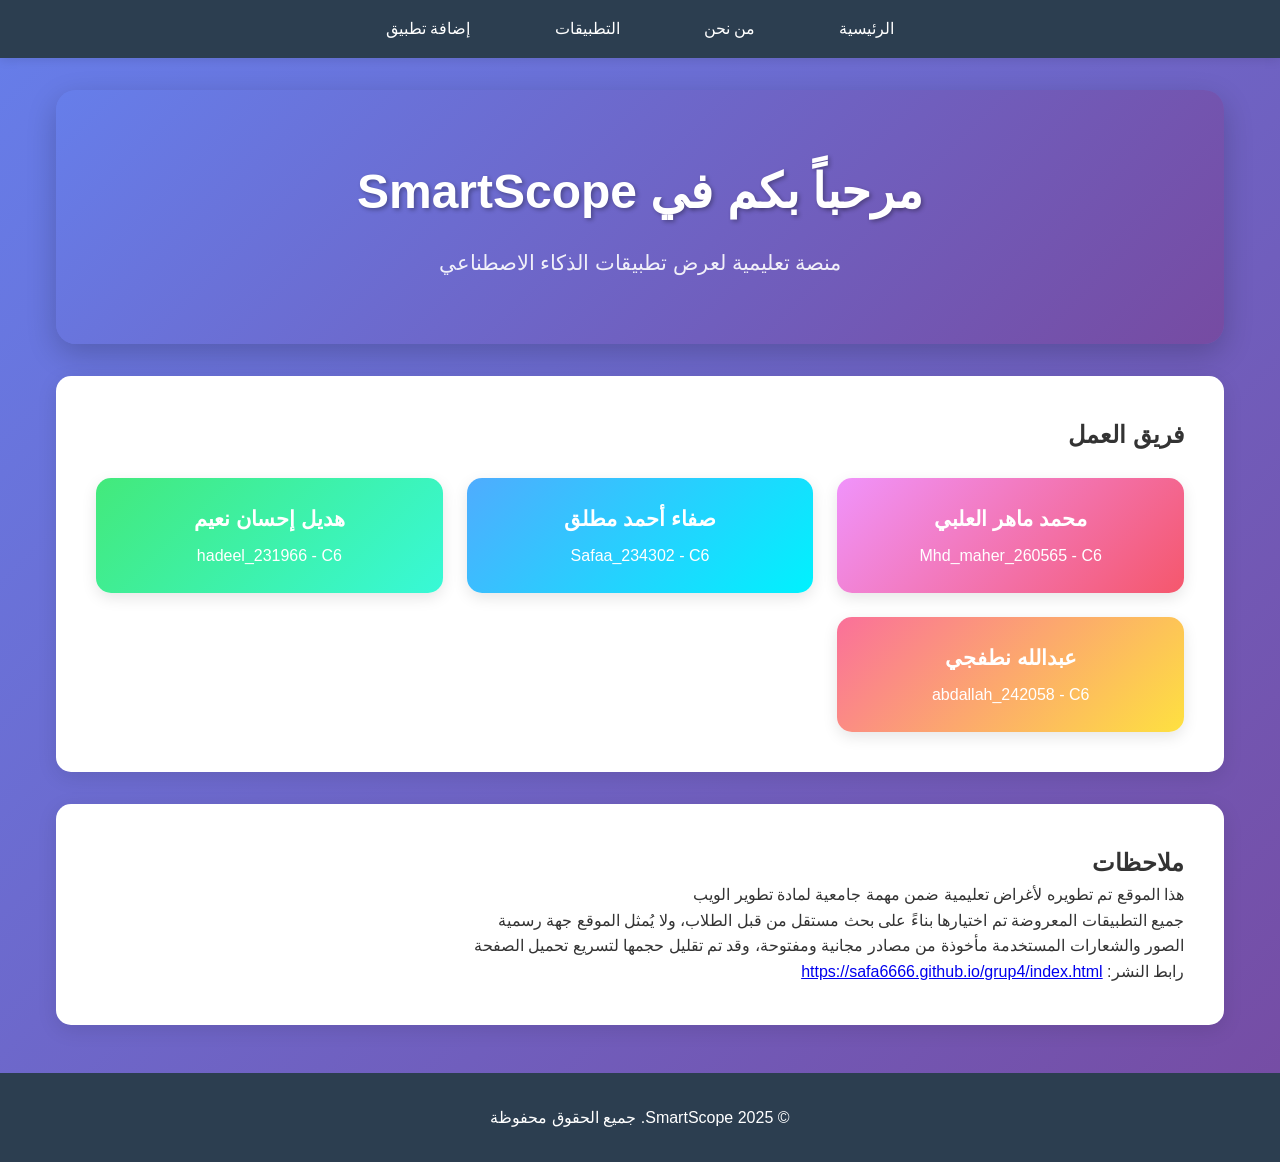
<file: index.html>
<!DOCTYPE html>
<html lang="ar" dir="rtl">
<head>
    <meta charset="UTF-8">
    <meta name="viewport" content="width=device-width, initial-scale=1.0">
    <title>SmartScope - الرئيسية</title>
    <link rel="stylesheet" href="style.css">
</head>
<body>
    <header>
        <nav>
            <ul>
                <li><a href="index.html">الرئيسية</a></li>
                <li><a href="aboutus.html">من نحن</a></li>
                <li><a href="apps.html">التطبيقات</a></li>
                <li><a href="add_app.html">إضافة تطبيق</a></li>
            </ul>
        </nav>
    </header>

    <main>
        <section class="hero">
            <h1>مرحباً بكم في SmartScope</h1>
            <p>منصة تعليمية لعرض تطبيقات الذكاء الاصطناعي</p>
        </section>

        <section class="team-info">
            <h2>فريق العمل</h2>
            <div class="students">
                <div class="student">
                    <h3>محمد ماهر العلبي</h3>
                    <p>Mhd_maher_260565 - C6</p>
                </div>
                <div class="student">
                    <h3>صفاء أحمد مطلق</h3>
                    <p>Safaa_234302 - C6</p>
                </div>
                <div class="student">
                    <h3>هديل إحسان نعيم</h3>
                    <p>hadeel_231966 - C6</p>
                </div>
                <div class="student">
                    <h3>عبدالله نطفجي</h3>
                    <p>abdallah_242058 - C6</p>
                </div>
            </div>
        </section>

        <section class="notes">
            <h2>ملاحظات</h2>
            <p>هذا الموقع تم تطويره لأغراض تعليمية ضمن مهمة جامعية لمادة تطوير الويب</p>
            <p>جميع التطبيقات المعروضة تم اختيارها بناءً على بحث مستقل من قبل الطلاب، ولا يُمثل الموقع جهة رسمية</p>
            <p>الصور والشعارات المستخدمة مأخوذة من مصادر مجانية ومفتوحة، وقد تم تقليل حجمها لتسريع تحميل الصفحة</p>
               <p>رابط النشر: <a href="#" id="deployLink">https://safa6666.github.io/grup4/index.html</a></p>
        </section>
    </main>

    <footer>
        <p>&copy; 2025 SmartScope. جميع الحقوق محفوظة</p>
    </footer>

    <script src="https://code.jquery.com/jquery-3.6.0.min.js"></script>
    <script src="myFunctions.js"></script>
</body>
</html>
</file>
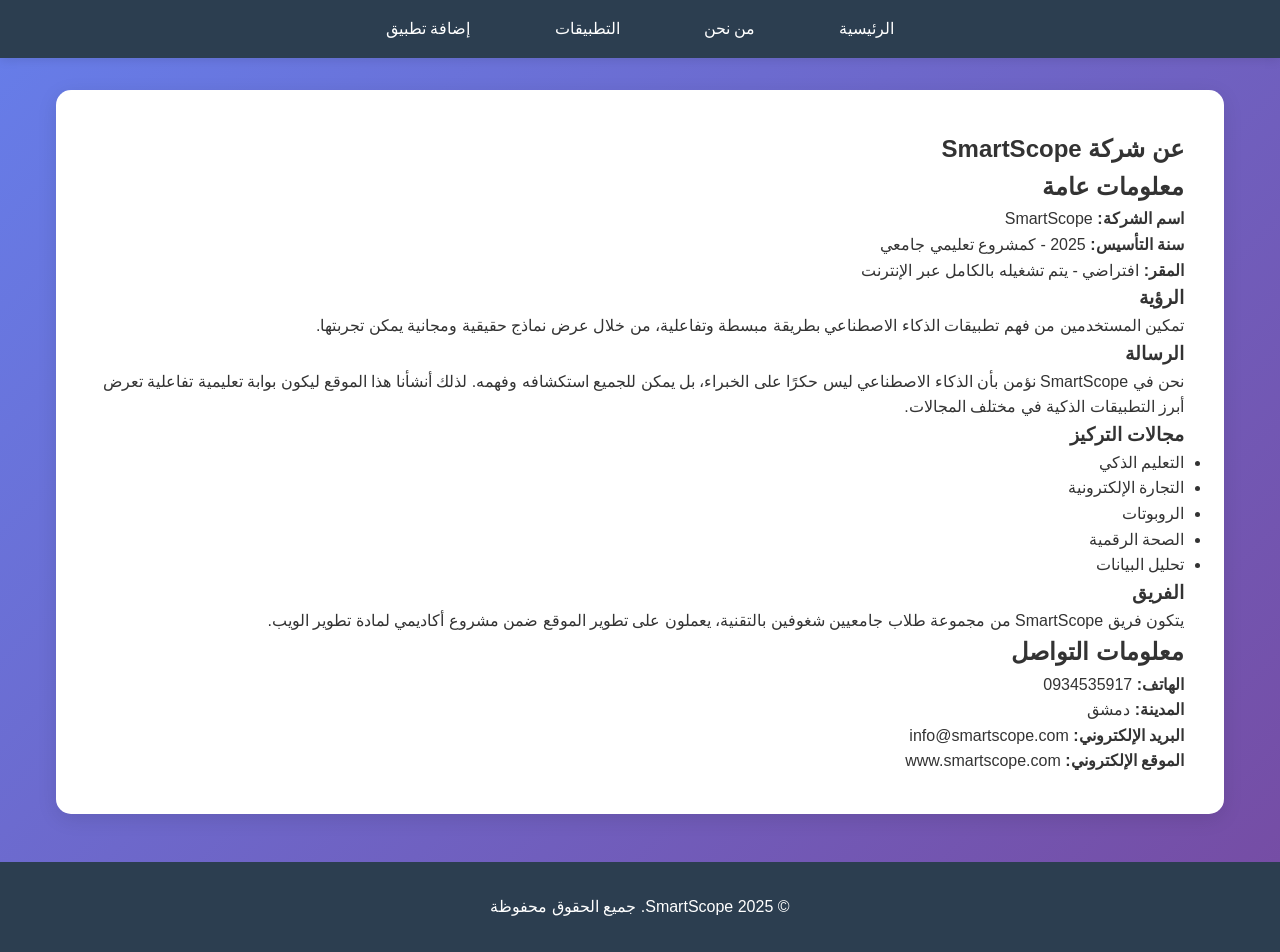
<file: aboutus.html>
<!DOCTYPE html>
<html lang="ar" dir="rtl">
<head>
    <meta charset="UTF-8">
    <meta name="viewport" content="width=device-width, initial-scale=1.0">
    <title>SmartScope - من نحن</title>
    <link rel="stylesheet" href="style.css">
</head>
<body>
    <header>
        <nav>
            <ul>
                <li><a href="index.html">الرئيسية</a></li>
                <li><a href="aboutus.html">من نحن</a></li>
                <li><a href="apps.html">التطبيقات</a></li>
                <li><a href="add_app.html">إضافة تطبيق</a></li>
            </ul>
        </nav>
    </header>

    <main>
        <section class="about-company">
            <h1>عن شركة SmartScope</h1>
            
            <div class="company-info">
                <h2>معلومات عامة</h2>
                <p><strong>اسم الشركة:</strong> SmartScope</p>
                <p><strong>سنة التأسيس:</strong> 2025 - كمشروع تعليمي جامعي</p>
                <p><strong>المقر:</strong> افتراضي - يتم تشغيله بالكامل عبر الإنترنت</p>
                
                <h3>الرؤية</h3>
                <p>تمكين المستخدمين من فهم تطبيقات الذكاء الاصطناعي بطريقة مبسطة وتفاعلية، من خلال عرض نماذج حقيقية ومجانية يمكن تجربتها.</p>
                
                <h3>الرسالة</h3>
                <p>نحن في SmartScope نؤمن بأن الذكاء الاصطناعي ليس حكرًا على الخبراء، بل يمكن للجميع استكشافه وفهمه. لذلك أنشأنا هذا الموقع ليكون بوابة تعليمية تفاعلية تعرض أبرز التطبيقات الذكية في مختلف المجالات.</p>
                
                <h3>مجالات التركيز</h3>
                <ul>
                    <li>التعليم الذكي</li>
                    <li>التجارة الإلكترونية</li>
                    <li>الروبوتات</li>
                    <li>الصحة الرقمية</li>
                    <li>تحليل البيانات</li>
                </ul>

                <h3>الفريق</h3>
                <p>يتكون فريق SmartScope من مجموعة طلاب جامعيين شغوفين بالتقنية، يعملون على تطوير الموقع ضمن مشروع أكاديمي لمادة تطوير الويب.</p>
            </div>

            <div class="contact-info">
                <h2>معلومات التواصل</h2>
                <p><strong>الهاتف:</strong> 0934535917</p>
                <p><strong>المدينة:</strong> دمشق</p>
                <p><strong>البريد الإلكتروني:</strong> info@smartscope.com</p>
                <p><strong>الموقع الإلكتروني:</strong> www.smartscope.com</p>
            </div>
        </section>
    </main>

    <footer>
        <p>&copy; 2025 SmartScope. جميع الحقوق محفوظة</p>
    </footer>

    <script src="https://code.jquery.com/jquery-3.6.0.min.js"></script>
    <script src="myFunctions.js"></script>
</body>
</html>
</file>
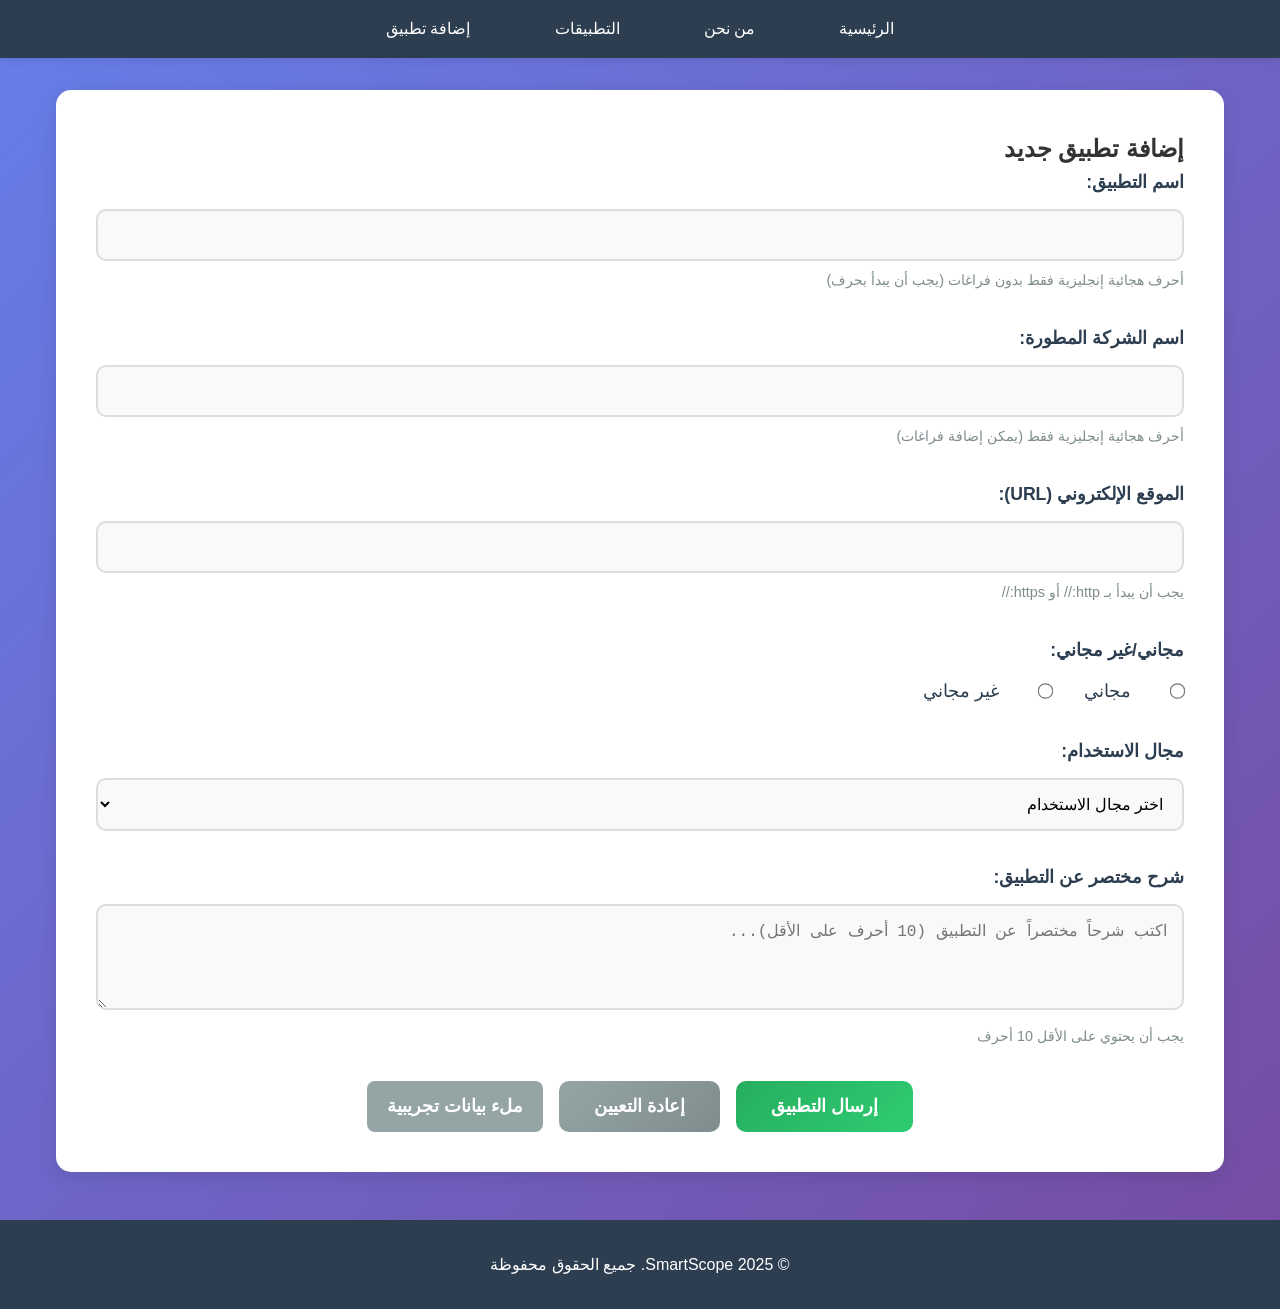
<file: add_app.html>
<!DOCTYPE html>
<html lang="ar" dir="rtl">
<head>
    <meta charset="UTF-8">
    <meta name="viewport" content="width=device-width, initial-scale=1.0">
    <title>SmartScope - إضافة تطبيق</title>
    <link rel="stylesheet" href="style.css">
</head>
<body>
    <header>
        <nav>
            <ul>
                <li><a href="index.html">الرئيسية</a></li>
                <li><a href="aboutus.html">من نحن</a></li>
                <li><a href="apps.html">التطبيقات</a></li>
                <li><a href="add_app.html">إضافة تطبيق</a></li>
            </ul>
        </nav>
    </header>

    <main>
        <section class="add-app-section">
            <h1>إضافة تطبيق جديد</h1>
            
            <form id="appForm">
                <div class="form-group">
                    <label for="appName">اسم التطبيق:</label>
                    <input type="text" id="appName" name="appName" required>
                    <small>أحرف هجائية إنجليزية فقط بدون فراغات (يجب أن يبدأ بحرف)</small>
                </div>

                <div class="form-group">
                    <label for="companyName">اسم الشركة المطورة:</label>
                    <input type="text" id="companyName" name="companyName" required>
                    <small>أحرف هجائية إنجليزية فقط (يمكن إضافة فراغات)</small>
                </div>

                <div class="form-group">
                    <label for="website">الموقع الإلكتروني (URL):</label>
                    <input type="url" id="website" name="website" required>
                    <small>يجب أن يبدأ بـ http:// أو https://</small>
                </div>

                <div class="form-group">
                    <label>مجاني/غير مجاني:</label>
                    <div class="radio-group">
                        <input type="radio" id="free" name="pricing" value="مجاني" required>
                        <label for="free">مجاني</label>
                        
                        <input type="radio" id="paid" name="pricing" value="غير مجاني">
                        <label for="paid">غير مجاني</label>
                    </div>
                </div>

                <div class="form-group">
                    <label for="category">مجال الاستخدام:</label>
                    <select id="category" name="category" required>
                        <option value="">اختر مجال الاستخدام</option>
                        <option value="Education">Education</option>
                        <option value="E-Commerce">E-Commerce</option>
                        <option value="Robotics">Robotics</option>
                        <option value="Healthcare">Healthcare</option>
                        <option value="Design">Design</option>
                        <option value="Finance">Finance</option>
                        <option value="Entertainment">Entertainment</option>
                    </select>
                </div>

                <div class="form-group">
                    <label for="description">شرح مختصر عن التطبيق:</label>
                    <textarea id="description" name="description" rows="4" required placeholder="اكتب شرحاً مختصراً عن التطبيق (10 أحرف على الأقل)..."></textarea>
                    <small>يجب أن يحتوي على الأقل 10 أحرف</small>
                </div>

                <div class="form-buttons">
                    <button type="submit" id="submitBtn">إرسال التطبيق</button>
                    <button type="reset" id="resetBtn">إعادة التعيين</button>
                    <button type="button" id="testBtn" class="btn-secondary">ملء بيانات تجريبية</button>
                </div>
            </form>
        </section>
    </main>

    <footer>
        <p>&copy; 2025 SmartScope. جميع الحقوق محفوظة</p>
    </footer>

    <script src="https://code.jquery.com/jquery-3.6.0.min.js"></script>
    <script src="myFunctions.js"></script>
</body>
</html>
</file>
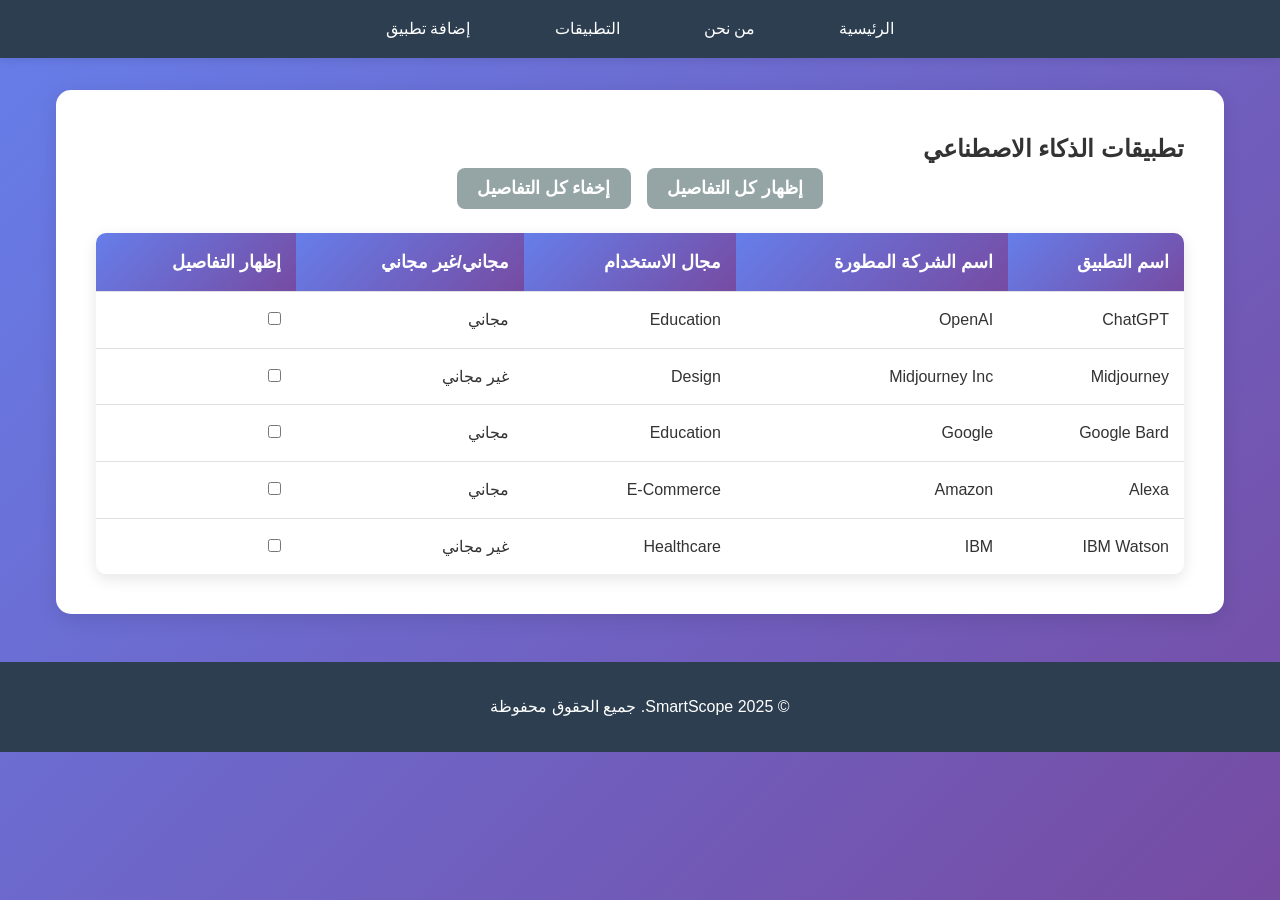
<file: apps.html>
<!DOCTYPE html>
<html lang="ar" dir="rtl">
<head>
    <meta charset="UTF-8">
    <meta name="viewport" content="width=device-width, initial-scale=1.0">
    <title>SmartScope - التطبيقات</title>
    <link rel="stylesheet" href="style.css">
</head>
<body>
    <header>
        <nav>
            <ul>
                <li><a href="index.html">الرئيسية</a></li>
                <li><a href="aboutus.html">من نحن</a></li>
                <li><a href="apps.html">التطبيقات</a></li>
                <li><a href="add_app.html">إضافة تطبيق</a></li>
            </ul>
        </nav>
    </header>

    <main>
        <section class="apps-section">
            <h1>تطبيقات الذكاء الاصطناعي</h1>
            
            <div class="apps-controls">
                <button id="showAllDetails" class="btn-secondary">إظهار كل التفاصيل</button>
                <button id="hideAllDetails" class="btn-secondary">إخفاء كل التفاصيل</button>
            </div>
            
            <table id="appsTable" class="apps-table">
                <thead>
                    <tr>
                        <th>اسم التطبيق</th>
                        <th>اسم الشركة المطورة</th>
                        <th>مجال الاستخدام</th>
                        <th>مجاني/غير مجاني</th>
                        <th>إظهار التفاصيل</th>
                    </tr>
                </thead>
                <tbody>
                    <tr>
                        <td>ChatGPT</td>
                        <td>OpenAI</td>
                        <td>Education</td>
                        <td>مجاني</td>
                        <td><input type="checkbox" class="show-details" data-app="0"></td>
                    </tr>
                    <tr>
                        <td>Midjourney</td>
                        <td>Midjourney Inc</td>
                        <td>Design</td>
                        <td>غير مجاني</td>
                        <td><input type="checkbox" class="show-details" data-app="1"></td>
                    </tr>
                    <tr>
                        <td>Google Bard</td>
                        <td>Google</td>
                        <td>Education</td>
                        <td>مجاني</td>
                        <td><input type="checkbox" class="show-details" data-app="2"></td>
                    </tr>
                    <tr>
                        <td>Alexa</td>
                        <td>Amazon</td>
                        <td>E-Commerce</td>
                        <td>مجاني</td>
                        <td><input type="checkbox" class="show-details" data-app="3"></td>
                    </tr>
                    <tr>
                        <td>IBM Watson</td>
                        <td>IBM</td>
                        <td>Healthcare</td>
                        <td>غير مجاني</td>
                        <td><input type="checkbox" class="show-details" data-app="4"></td>
                    </tr>
                </tbody>
            </table>

            <div id="dynamicAppsContainer"></div>
        </section>
    </main>

    <footer>
        <p>&copy; 2025 SmartScope. جميع الحقوق محفوظة</p>
    </footer>

    <script src="https://code.jquery.com/jquery-3.6.0.min.js"></script>
    <script src="myFunctions.js"></script>
</body>
</html>
</file>
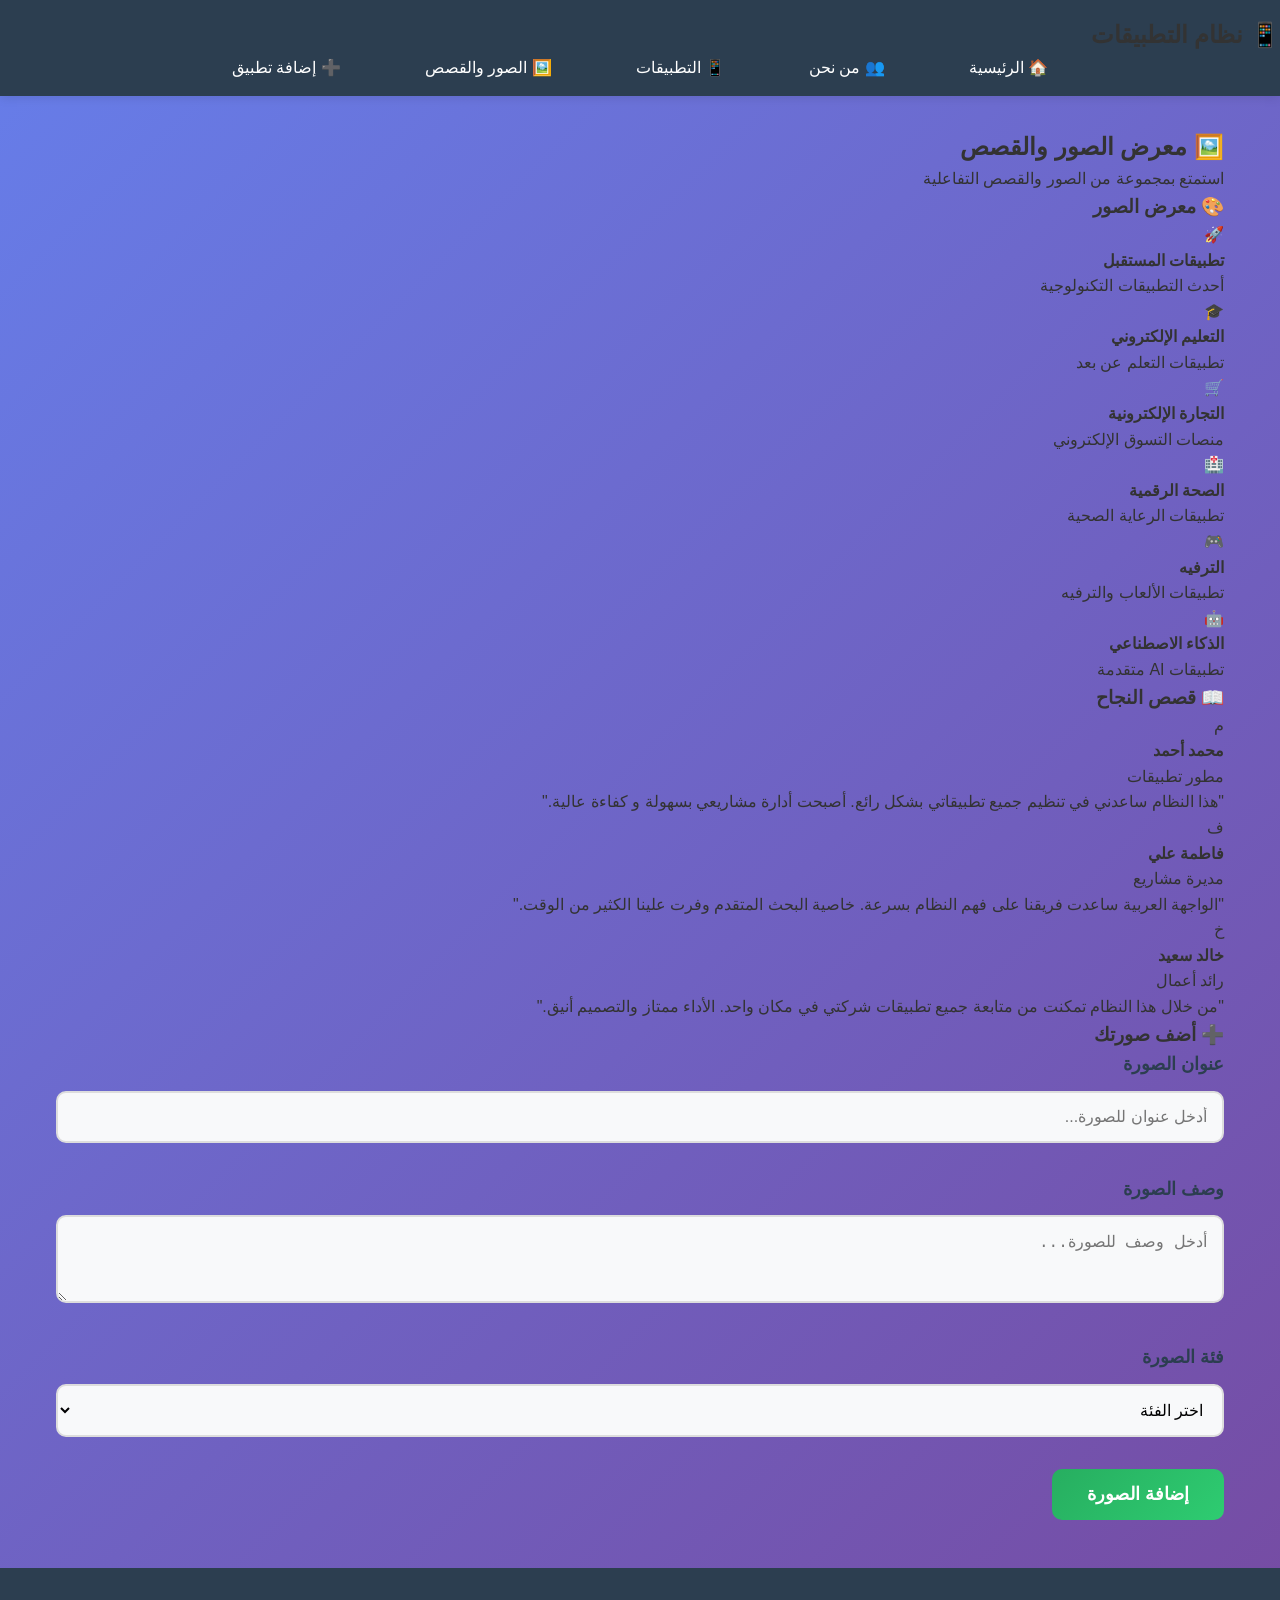
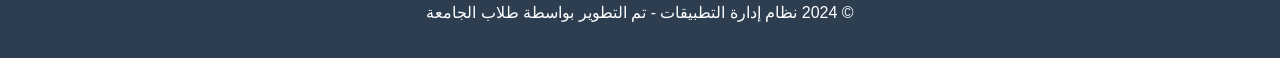
<file: gallery.html>
<!DOCTYPE html>
<html lang="ar" dir="rtl">
<head>
    <meta charset="UTF-8">
    <meta name="viewport" content="width=device-width, initial-scale=1.0">
    <title>الصور والقصص - نظام التطبيقات</title>
    <link rel="stylesheet" href="style.css">
</head>
<body>
    <header>
        <nav>
            <div class="logo">
                <h1>📱 نظام التطبيقات</h1>
            </div>
            <ul class="nav-links">
                <li><a href="home.html">🏠 الرئيسية</a></li>
                <li><a href="AboutUs.html">👥 من نحن</a></li>
                <li><a href="apps.html">📱 التطبيقات</a></li>
                <li><a href="gallery.html" class="active">🖼️ الصور والقصص</a></li>
                <li><a href="add_app.html">➕ إضافة تطبيق</a></li>
            </ul>
        </nav>
    </header>

    <main class="container">
        <section class="main-content">
            <h2>🖼️ معرض الصور والقصص</h2>
            <p class="section-description">استمتع بمجموعة من الصور والقصص التفاعلية</p>

            <!-- معرض الصور -->
            <h3 class="section-title">🎨 معرض الصور</h3>
            <div class="gallery">
                <div class="gallery-item" onclick="showImageDetails('تطبيقات المستقبل')">
                    <div class="gallery-icon">🚀</div>
                    <h4>تطبيقات المستقبل</h4>
                    <p>أحدث التطبيقات التكنولوجية</p>
                </div>
                <div class="gallery-item" onclick="showImageDetails('التعليم الإلكتروني')">
                    <div class="gallery-icon">🎓</div>
                    <h4>التعليم الإلكتروني</h4>
                    <p>تطبيقات التعلم عن بعد</p>
                </div>
                <div class="gallery-item" onclick="showImageDetails('التجارة الإلكترونية')">
                    <div class="gallery-icon">🛒</div>
                    <h4>التجارة الإلكترونية</h4>
                    <p>منصات التسوق الإلكتروني</p>
                </div>
                <div class="gallery-item" onclick="showImageDetails('الصحة الرقمية')">
                    <div class="gallery-icon">🏥</div>
                    <h4>الصحة الرقمية</h4>
                    <p>تطبيقات الرعاية الصحية</p>
                </div>
                <div class="gallery-item" onclick="showImageDetails('الترفيه')">
                    <div class="gallery-icon">🎮</div>
                    <h4>الترفيه</h4>
                    <p>تطبيقات الألعاب والترفيه</p>
                </div>
                <div class="gallery-item" onclick="showImageDetails('الذكاء الاصطناعي')">
                    <div class="gallery-icon">🤖</div>
                    <h4>الذكاء الاصطناعي</h4>
                    <p>تطبيقات AI متقدمة</p>
                </div>
            </div>

            <!-- القصص -->
            <h3 class="section-title">📖 قصص النجاح</h3>
            <div class="stories">
                <div class="story-card">
                    <div class="story-header">
                        <div class="story-avatar">م</div>
                        <div>
                            <h4>محمد أحمد</h4>
                            <p class="story-role">مطور تطبيقات</p>
                        </div>
                    </div>
                    <p>"هذا النظام ساعدني في تنظيم جميع تطبيقاتي بشكل رائع. أصبحت أدارة مشاريعي بسهولة و كفاءة عالية."</p>
                </div>
                
                <div class="story-card">
                    <div class="story-header">
                        <div class="story-avatar">ف</div>
                        <div>
                            <h4>فاطمة علي</h4>
                            <p class="story-role">مديرة مشاريع</p>
                        </div>
                    </div>
                    <p>"الواجهة العربية ساعدت فريقنا على فهم النظام بسرعة. خاصية البحث المتقدم وفرت علينا الكثير من الوقت."</p>
                </div>
                
                <div class="story-card">
                    <div class="story-header">
                        <div class="story-avatar">خ</div>
                        <div>
                            <h4>خالد سعيد</h4>
                            <p class="story-role">رائد أعمال</p>
                        </div>
                    </div>
                    <p>"من خلال هذا النظام تمكنت من متابعة جميع تطبيقات شركتي في مكان واحد. الأداء ممتاز والتصميم أنيق."</p>
                </div>
            </div>

            <!-- إضافة صورة جديدة -->
            <h3 class="section-title">➕ أضف صورتك</h3>
            <div class="add-image-form">
                <form id="imageForm">
                    <div class="form-group">
                        <label for="imageTitle">عنوان الصورة</label>
                        <input type="text" id="imageTitle" placeholder="أدخل عنوان للصورة..." required>
                    </div>
                    <div class="form-group">
                        <label for="imageDescription">وصف الصورة</label>
                        <textarea id="imageDescription" rows="3" placeholder="أدخل وصف للصورة..."></textarea>
                    </div>
                    <div class="form-group">
                        <label for="imageCategory">فئة الصورة</label>
                        <select id="imageCategory" required>
                            <option value="">اختر الفئة</option>
                            <option value="تطبيقات">تطبيقات</option>
                            <option value="تصميم">تصميم</option>
                            <option value="تطوير">تطوير</option>
                            <option value="أخرى">أخرى</option>
                        </select>
                    </div>
                    <button type="submit" class="btn">إضافة الصورة</button>
                </form>
            </div>
        </section>
    </main>

    <footer>
        <p>© 2024 نظام إدارة التطبيقات - تم التطوير بواسطة طلاب الجامعة</p>
    </footer>

    <script src="myFunctions.js"></script>
</body>
</html>
</file>
<file: style.css>
/* التنسيق العام */
* {
    margin: 0;
    padding: 0;
    box-sizing: border-box;
}

body {
    font-family: 'Segoe UI', Tahoma, Geneva, Verdana, sans-serif;
    line-height: 1.6;
    background: linear-gradient(135deg, #667eea 0%, #764ba2 100%);
    color: #333;
    min-height: 100vh;
}

/* التنقل */
header {
    background-color: #2c3e50;
    padding: 1rem 0;
    box-shadow: 0 2px 10px rgba(0,0,0,0.1);
}

nav ul {
    list-style: none;
    display: flex;
    justify-content: center;
    gap: 2rem;
    flex-wrap: wrap;
}

nav a {
    color: white;
    text-decoration: none;
    padding: 0.8rem 1.5rem;
    border-radius: 25px;
    transition: all 0.3s ease;
    font-weight: 500;
    border: 2px solid transparent;
}

nav a:hover {
    background-color: #3498db;
    transform: translateY(-3px);
    box-shadow: 0 5px 15px rgba(0,0,0,0.2);
    border-color: #fff;
}

/* المحتوى الرئيسي */
main {
    max-width: 1200px;
    margin: 2rem auto;
    padding: 0 1rem;
}

/* الأقسام */
.hero {
    text-align: center;
    padding: 4rem 2rem;
    background: linear-gradient(135deg, #667eea 0%, #764ba2 100%);
    color: white;
    border-radius: 20px;
    margin-bottom: 2rem;
    box-shadow: 0 10px 30px rgba(0,0,0,0.2);
}

.hero h1 {
    font-size: 3rem;
    margin-bottom: 1rem;
    text-shadow: 2px 2px 4px rgba(0,0,0,0.3);
}

.hero p {
    font-size: 1.3rem;
    opacity: 0.9;
}

.team-info, .notes, .about-company, .apps-section, .add-app-section {
    background: white;
    padding: 2.5rem;
    border-radius: 15px;
    box-shadow: 0 5px 20px rgba(0,0,0,0.1);
    margin-bottom: 2rem;
    backdrop-filter: blur(10px);
}

/* فريق العمل */
.students {
    display: grid;
    grid-template-columns: repeat(auto-fit, minmax(280px, 1fr));
    gap: 1.5rem;
    margin-top: 1.5rem;
}

.student {
    background: linear-gradient(135deg, #f093fb 0%, #f5576c 100%);
    padding: 1.5rem;
    border-radius: 15px;
    text-align: center;
    color: white;
    transition: transform 0.3s ease;
    box-shadow: 0 5px 15px rgba(0,0,0,0.1);
}

.student:hover {
    transform: translateY(-5px);
    box-shadow: 0 10px 25px rgba(0,0,0,0.2);
}

.student h3 {
    margin-bottom: 0.5rem;
    font-size: 1.3rem;
}

/* جدول التطبيقات */
.apps-table {
    width: 100%;
    border-collapse: collapse;
    margin-top: 1.5rem;
    background: white;
    border-radius: 10px;
    overflow: hidden;
    box-shadow: 0 5px 15px rgba(0,0,0,0.1);
}

.apps-table th,
.apps-table td {
    padding: 15px;
    text-align: right;
    border-bottom: 1px solid #e1e1e1;
}

.apps-table th {
    background: linear-gradient(135deg, #667eea 0%, #764ba2 100%);
    color: white;
    font-weight: 600;
    font-size: 1.1rem;
}

.apps-table tr:hover {
    background-color: #f8f9fa;
    transform: scale(1.01);
    transition: all 0.2s ease;
}

.apps-table tr:last-child td {
    border-bottom: none;
}

/* عناصر التحكم */
.apps-controls {
    display: flex;
    gap: 1rem;
    margin-bottom: 1rem;
    justify-content: center;
}

.btn-secondary {
    background: #95a5a6;
    color: white;
    border: none;
    padding: 10px 20px;
    border-radius: 8px;
    cursor: pointer;
    transition: all 0.3s ease;
}

.btn-secondary:hover {
    background: #7f8c8d;
    transform: translateY(-2px);
}

/* تفاصيل التطبيق */
.app-details-content {
    background: linear-gradient(135deg, #74b9ff 0%, #0984e3 100%);
    color: white;
    padding: 2rem;
    border-radius: 15px;
    margin: 1rem 0;
    box-shadow: 0 5px 15px rgba(0,0,0,0.2);
}

.details-grid {
    display: grid;
    gap: 1.5rem;
}

.detail-item {
    background: rgba(255,255,255,0.1);
    padding: 1.5rem;
    border-radius: 10px;
    backdrop-filter: blur(10px);
}

.detail-item strong {
    display: block;
    margin-bottom: 0.5rem;
    font-size: 1.1rem;
    color: #ffeaa7;
}

.media-container {
    display: flex;
    gap: 1rem;
    flex-wrap: wrap;
}

.media-item {
    background: rgba(255,255,255,0.2);
    padding: 0.8rem 1.2rem;
    border-radius: 25px;
    border: 1px solid rgba(255,255,255,0.3);
}

/* النماذج */
.form-group {
    margin-bottom: 2rem;
}

label {
    display: block;
    margin-bottom: 0.8rem;
    font-weight: 600;
    color: #2c3e50;
    font-size: 1.1rem;
}

input[type="text"],
input[type="url"],
textarea,
select {
    width: 100%;
    padding: 15px;
    border: 2px solid #ddd;
    border-radius: 10px;
    font-size: 1rem;
    transition: all 0.3s ease;
    background-color: #f8f9fa;
}

input[type="text"]:focus,
input[type="url"]:focus,
textarea:focus,
select:focus {
    border-color: #3498db;
    outline: none;
    box-shadow: 0 0 0 3px rgba(52, 152, 219, 0.1);
    background-color: white;
    transform: translateY(-2px);
}

/* تنسيق خاص لعناصر الإدخال النصية */
input[type="text"],
input[type="url"],
textarea {
    background-color: #f8f9fa;
    color: #495057;
}

input.success {
    border-color: #27ae60;
    background-color: #d5f4e6;
}

input.error {
    border-color: #e74c3c;
    background-color: #fde8e6;
}

.radio-group {
    display: flex;
    gap: 2rem;
    margin-top: 0.8rem;
}

.radio-group label {
    display: inline-flex;
    align-items: center;
    font-weight: normal;
    margin-bottom: 0;
    cursor: pointer;
}

.radio-group input[type="radio"] {
    margin-left: 0.5rem;
    transform: scale(1.2);
}

/* الأزرار */
.form-buttons {
    display: flex;
    gap: 1rem;
    justify-content: center;
    flex-wrap: wrap;
    margin-top: 2rem;
}

button {
    padding: 15px 35px;
    border: none;
    border-radius: 10px;
    cursor: pointer;
    font-size: 1.1rem;
    font-weight: 600;
    transition: all 0.3s ease;
    min-width: 150px;
}

button[type="submit"] {
    background: linear-gradient(135deg, #27ae60 0%, #2ecc71 100%);
    color: white;
}

button[type="submit"]:hover {
    background: linear-gradient(135deg, #219a52 0%, #27ae60 100%);
    transform: translateY(-3px);
    box-shadow: 0 8px 20px rgba(39, 174, 96, 0.3);
}

button[type="reset"] {
    background: linear-gradient(135deg, #95a5a6 0%, #7f8c8d 100%);
    color: white;
}

button[type="reset"]:hover {
    background: linear-gradient(135deg, #7f8c8d 0%, #95a5a6 100%);
    transform: translateY(-3px);
    box-shadow: 0 8px 20px rgba(149, 165, 166, 0.3);
}

/* الرسائل */
.message {
    display: flex;
    align-items: center;
    padding: 1.5rem;
    border-radius: 10px;
    margin-bottom: 1.5rem;
    animation: slideIn 0.3s ease;
}

@keyframes slideIn {
    from {
        opacity: 0;
        transform: translateY(-20px);
    }
    to {
        opacity: 1;
        transform: translateY(0);
    }
}

.success-message {
    background: linear-gradient(135deg, #d4edda 0%, #c3e6cb 100%);
    border: 1px solid #c3e6cb;
    color: #155724;
}

.error-message {
    background: linear-gradient(135deg, #f8d7da 0%, #f5c6cb 100%);
    border: 1px solid #f5c6cb;
    color: #721c24;
}

.message-icon {
    font-size: 1.5rem;
    margin-left: 1rem;
}

.message-content {
    flex: 1;
}

.message-close {
    background: none;
    border: none;
    font-size: 1.5rem;
    cursor: pointer;
    padding: 0;
    min-width: auto;
    color: inherit;
}

/* نصوص صغيرة */
small {
    color: #7f8c8d;
    font-size: 0.9rem;
    display: block;
    margin-top: 0.5rem;
}

/* التذييل */
footer {
    background-color: #2c3e50;
    color: white;
    text-align: center;
    padding: 2rem 0;
    margin-top: 3rem;
}

/* تصميم متجاوب */
@media (max-width: 768px) {
    nav ul {
        flex-direction: column;
        gap: 0.5rem;
    }
    
    .hero h1 {
        font-size: 2rem;
    }
    
    .students {
        grid-template-columns: 1fr;
    }
    
    .form-buttons {
        flex-direction: column;
    }
    
    button {
        width: 100%;
    }
    
    .apps-table {
        font-size: 0.9rem;
    }
    
    .apps-table th,
    .apps-table td {
        padding: 10px 5px;
    }
}

/* تأثيرات إضافية */
.student:nth-child(2) {
    background: linear-gradient(135deg, #4facfe 0%, #00f2fe 100%);
}

.student:nth-child(3) {
    background: linear-gradient(135deg, #43e97b 0%, #38f9d7 100%);
}

.student:nth-child(4) {
    background: linear-gradient(135deg, #fa709a 0%, #fee140 100%);
}

/* تأثيرات التحقق */
.form-group:focus-within label {
    color: #3498db;
    transform: translateX(-5px);
    transition: all 0.3s ease;
}

/* تخصيص شريط التمرير */
::-webkit-scrollbar {
    width: 8px;
}

::-webkit-scrollbar-track {
    background: #f1f1f1;
}

::-webkit-scrollbar-thumb {
    background: linear-gradient(135deg, #667eea 0%, #764ba2 100%);
    border-radius: 10px;
}

::-webkit-scrollbar-thumb:hover {
    background: linear-gradient(135deg, #5a6fd8 0%, #6a4190 100%);
}
</file>
